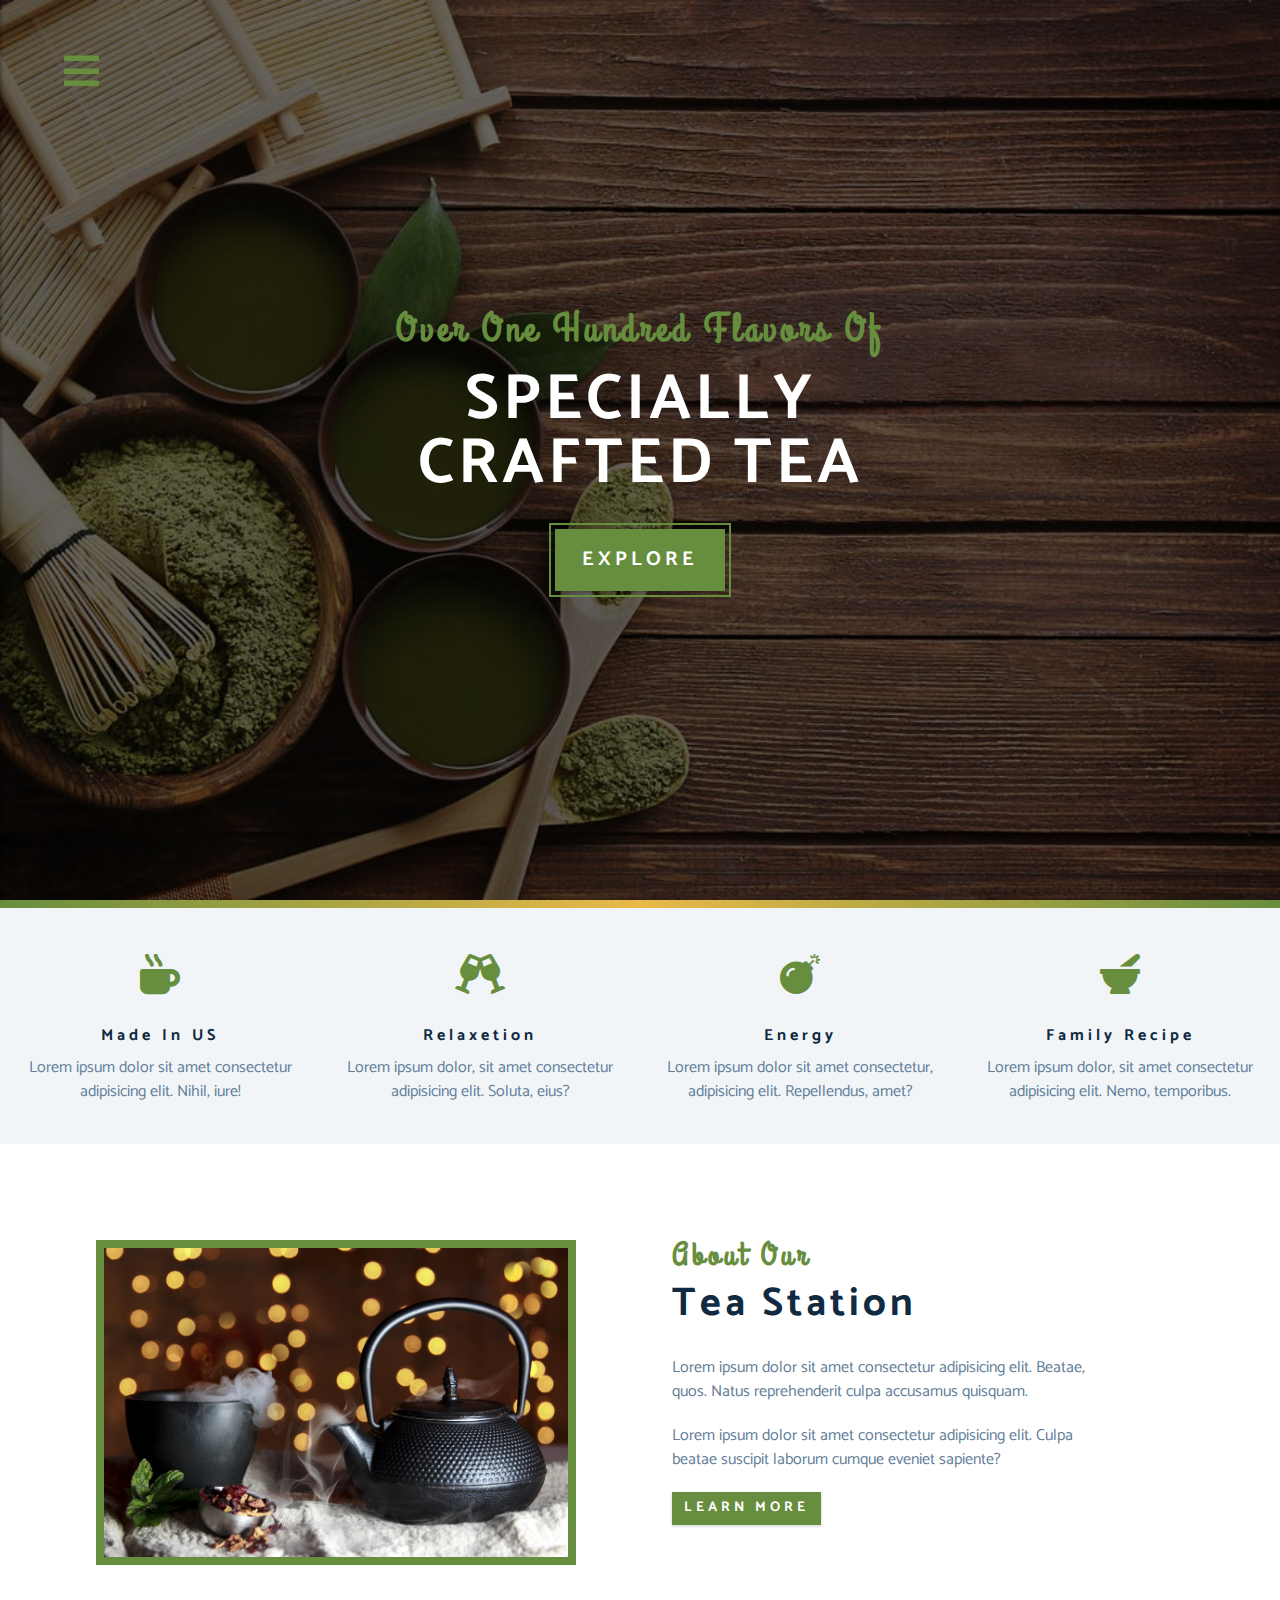
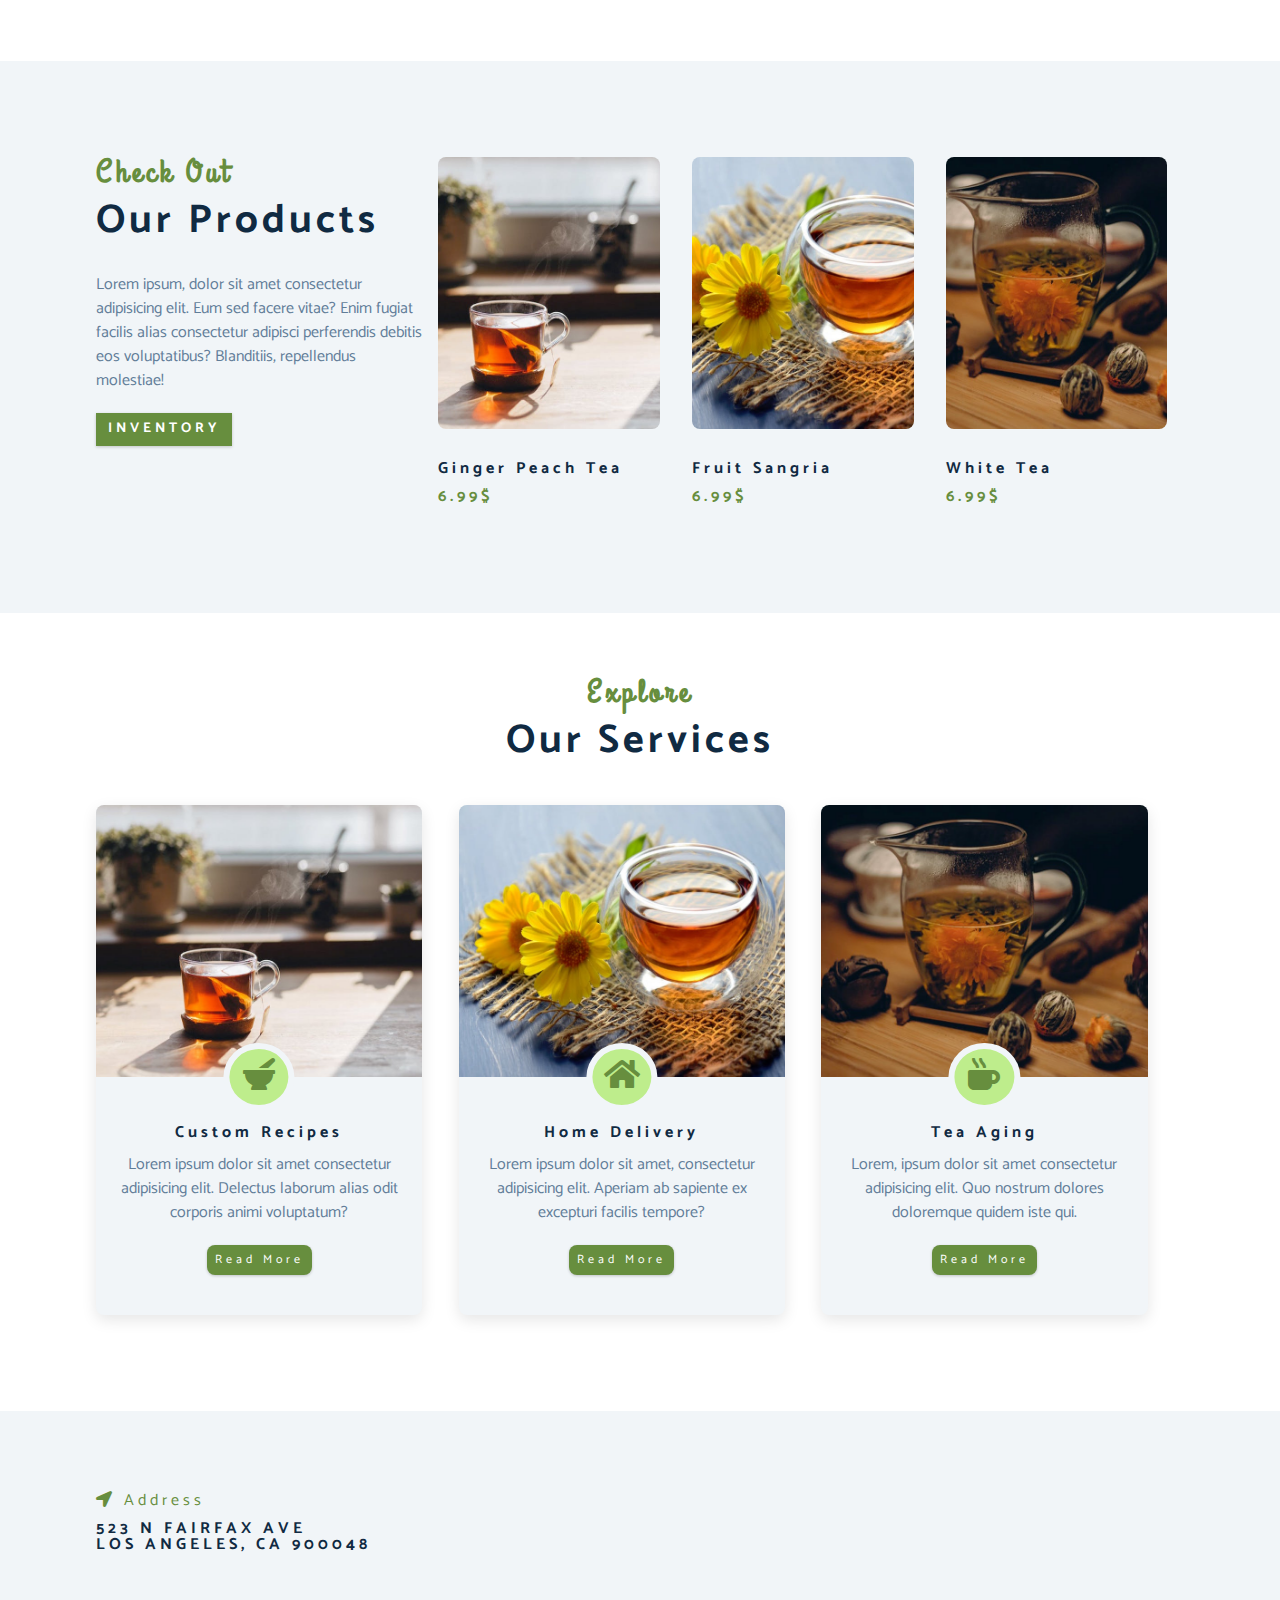
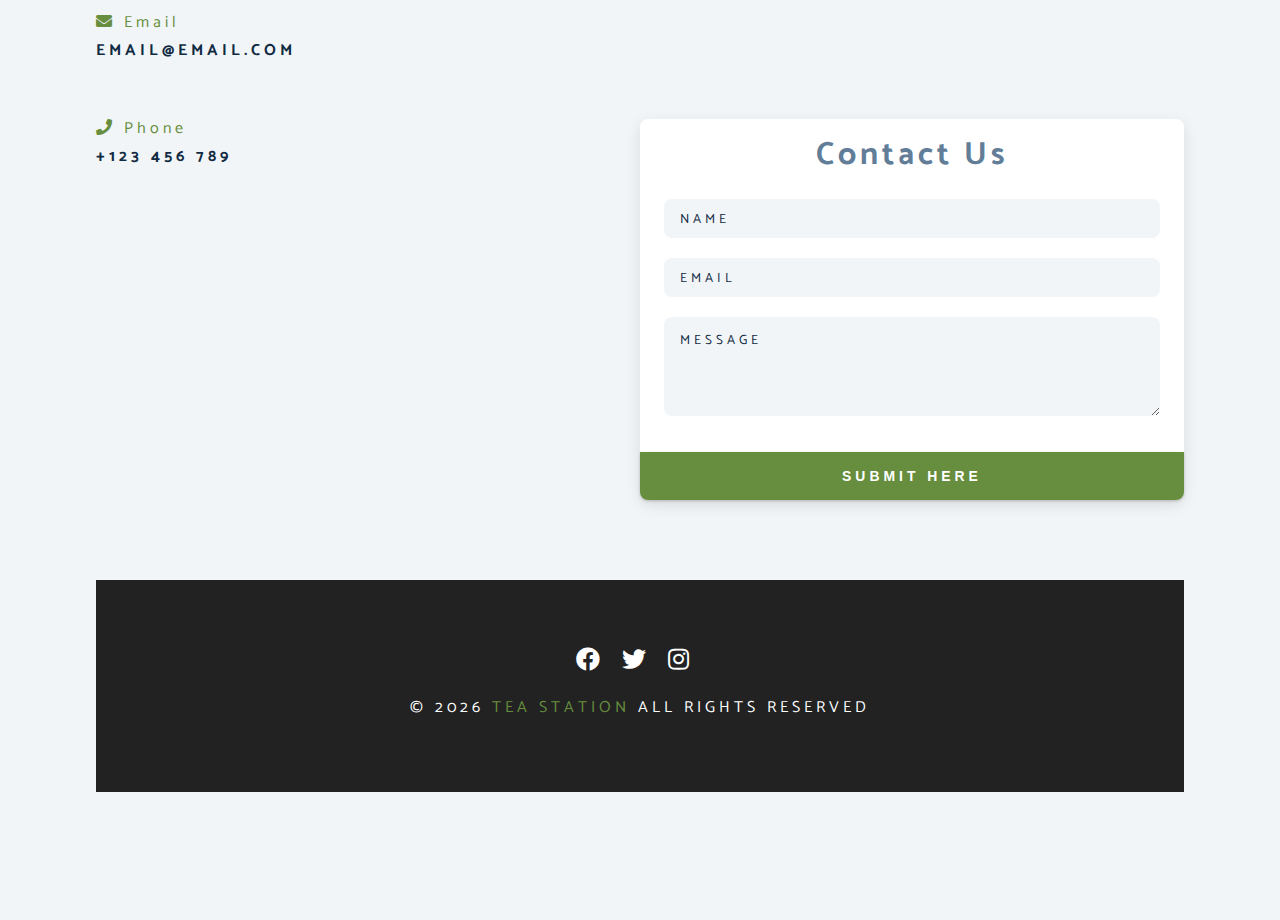
<file: index.html>
<!DOCTYPE html>
<html lang="en">
  <head>
    <meta charset="UTF-8" />
    <meta name="viewport" content="width=device-width, initial-scale=1.0" />
    <meta http-equiv="X-UA-Compatible" content="ie=edge" />
    <title>Tea Station || Home</title>
    <!-- font-awesome -->
    <link
      rel="stylesheet"
      href="./fontawesome-free-5.12.1-web/css/all.min.css"
    />
    <!-- custom css -->
    <link rel="stylesheet" href="./css/styles.css" />
  </head>
  <body>
    <!-- navbar -->
    <!-- nav button -->
    <span class="nav-btn" id="nav-btn">
      <i class="fa fa-bars"></i>
    </span>
    <nav class="navbar" id="navbar">
      <div class="navbar-header">
        <span class="nav-close" id="nav-close">
          <i class="fas fa-times"></i>
        </span>
      </div>
      <ul class="nav-items">
        <li><a href="index.html" class="nav-link">home</a></li>
        <li><a href="skills.html" class="nav-link">skills</a></li>
        <li><a href="about.html" class="nav-link">About Us</a></li>
        <li><a href="products.html" class="nav-link">products</a></li>
      </ul>
    </nav>
    <!-- header -->
    <header class="header">
      <div class="banner">
        <h2>Over One Hundred Flavors of</h2>
        <h1>
          specially <br />
          crafted tea
        </h1>
        <a href="skills.html" class="btn banner-btn"> explore </a>
      </div>
    </header>
    <!-- end of header -->
    <div class="content-divider"></div>
    <!-- skills section -->

    <section class="skills clearfix">
      <!-- single skill -->
      <article class="skill">
        <span class="skill-icon">
          <i class="fas fa-mug-hot"></i>
        </span>
        <h4 class="skill-title">made in US</h4>
        <p class="skill-text">
          Lorem ipsum dolor sit amet consectetur adipisicing elit. Nihil, iure!
        </p>
      </article>
      <!-- end of single skill -->
      <!-- single skill -->
      <article class="skill">
        <span class="skill-icon">
          <i class="fas fa-glass-cheers"></i>
        </span>
        <h4 class="skill-title">relaxetion</h4>
        <p class="skill-text">
          Lorem ipsum dolor, sit amet consectetur adipisicing elit. Soluta,
          eius?
        </p>
      </article>
      <!-- end of single skill -->
      <!-- single skill -->
      <article class="skill">
        <span class="skill-icon">
          <i class="fas fa-bomb"></i>
        </span>
        <h4 class="skill-title">energy</h4>
        <p class="skill-text">
          Lorem ipsum dolor sit amet consectetur, adipisicing elit. Repellendus,
          amet?
        </p>
      </article>
      <!-- end of single skill -->
      <!-- single skill -->
      <article class="skill">
        <span class="skill-icon">
          <i class="fas fa-mortar-pestle"></i>
        </span>
        <h4 class="skill-title">family recipe</h4>
        <p class="skill-text">
          Lorem ipsum dolor, sit amet consectetur adipisicing elit. Nemo,
          temporibus.
        </p>
      </article>
      <!-- end of single skill -->
    </section>
    <!-- end of skills section -->
    <!-- ABOUT US -->
    <section>
      <div class="section-center clearfix">
        <!-- about-img -->
        <article class="about-img">
          <div class="about-picture-container">
            <img
              src="./images/about-bcg.jpeg"
              alt="tea kettle"
              class="about-picture"
            />
          </div>
        </article>
        <!-- about-info -->
        <article class="about-info">
          <!-- section-title -->
          <div class="section-title">
            <h3>about our</h3>
            <h2>tea station</h2>
          </div>
          <!-- end of section-title -->
          <p class="about-text">
            Lorem ipsum dolor sit amet consectetur adipisicing elit. Beatae,
            quos. Natus reprehenderit culpa accusamus quisquam.
          </p>
          <p class="about-text">
            Lorem ipsum dolor sit amet consectetur adipisicing elit. Culpa
            beatae suscipit laborum cumque eveniet sapiente?
          </p>
          <a href="about.html" class="btn">learn more</a>
        </article>
      </div>
    </section>
    <!-- END OF ABOUT US -->
    <!-- products -->
    <section class="products">
      <div class="section-center clearfix">
        <!-- products info -->
        <article class="products-info">
          <!-- section-title -->
          <div class="section-title">
            <h3>check out</h3>
            <h2>our products</h2>
          </div>
          <!-- end of section-title -->
          <p class="product-text">
            Lorem ipsum, dolor sit amet consectetur adipisicing elit. Eum sed
            facere vitae? Enim fugiat facilis alias consectetur adipisci
            perferendis debitis eos voluptatibus? Blanditiis, repellendus
            molestiae!
          </p>
          <a href="products.html" class="btn">inventory</a>
        </article>
        <!-- product-inventory -->
        <article class="products-inventory clearfix">
          <!-- single product -->
          <div class="product">
            <img
              src="./images/product-1.jpeg"
              alt="single product"
              class="product-img"
            />
            <h4 class="product-title">ginger peach tea</h4>
            <h4 class="product-price">6.99$</h4>
          </div>
          <!-- end of single product -->
          <!-- single product -->
          <div class="product">
            <img
              src="./images/product-2.jpeg"
              alt="single product"
              class="product-img"
            />
            <h4 class="product-title">fruit sangria</h4>
            <h4 class="product-price">6.99$</h4>
          </div>
          <!-- end of single product -->
          <!-- single product -->
          <div class="product">
            <img
              src="./images/product-3.jpeg"
              alt="single product"
              class="product-img"
            />
            <h4 class="product-title">white tea</h4>
            <h4 class="product-price">6.99$</h4>
          </div>
          <!-- end of single product -->
        </article>
      </div>
    </section>
    <!-- end of products -->
    <!-- services -->
    <section class="services">
      <!-- section-title -->
      <div class="section-title services-title">
        <h3>explore</h3>
        <h2>our services</h2>
      </div>
      <!-- end of section-title -->
      <div class="section-center clearfix">
        <!-- single card -->
        <article class="services-card">
          <!-- img container -->
          <div class="service-image-container">
            <!-- img -->
            <img
              src="./images/product-1.jpeg"
              class="service-img"
              alt="single service"
            />
            <!-- service icon -->
            <span class="service-icon">
              <i class="fas fa-mortar-pestle fa-fw"></i>
            </span>
          </div>
          <!-- service info -->
          <div class="service-info">
            <h4>custom recipes</h4>
            <p>
              Lorem ipsum dolor sit amet consectetur adipisicing elit. Delectus
              laborum alias odit corporis animi voluptatum?
            </p>
            <a href="products.html" class="btn service-btn">read more</a>
          </div>
        </article>
        <!-- end of single card -->
        <!-- single card -->
        <article class="services-card">
          <!-- img container -->
          <div class="service-image-container">
            <!-- img -->
            <img
              src="./images/product-2.jpeg"
              class="service-img"
              alt="single service"
            />
            <!-- service icon -->
            <span class="service-icon">
              <i class="fas fa-home fa-fw"></i>
            </span>
          </div>
          <!-- service info -->
          <div class="service-info">
            <h4>home delivery</h4>
            <p>
              Lorem ipsum dolor sit amet, consectetur adipisicing elit. Aperiam
              ab sapiente ex excepturi facilis tempore?
            </p>
            <a href="products.html" class="btn service-btn">read more</a>
          </div>
        </article>
        <!-- end of single card -->
        <!-- single card -->
        <article class="services-card">
          <!-- img container -->
          <div class="service-image-container">
            <!-- img -->
            <img
              src="./images/product-3.jpeg"
              class="service-img"
              alt="single service"
            />
            <!-- service icon -->
            <span class="service-icon">
              <i class="fas fa-mug-hot fa-fw"></i>
            </span>
          </div>
          <!-- service info -->
          <div class="service-info">
            <h4>tea aging</h4>
            <p>
              Lorem, ipsum dolor sit amet consectetur adipisicing elit. Quo
              nostrum dolores doloremque quidem iste qui.
            </p>
            <a href="products.html" class="btn service-btn">read more</a>
          </div>
        </article>
        <!-- end of single card -->
      </div>
    </section>
    <!-- end of services -->
    
    <section class="contact">
      <div class="section-center clearfix">
        <!-- contact-info -->
        <article class="contact-info">
          <!-- contact item -->
          <div class="contact-item">
            <h4 class="contact-title">
            <span class="contact-icon">
              <i class="fas fa-location-arrow"></i>
            </span>
            address
          </h4>
          <h4 class="contact-text">
            523 N Fairfax Ave <br>
            Los Angeles, CA 900048
          </h4>
          </div>
        </article>
        <!-- end of contact-form -->
    <!-- contact form -->
    <section class="contact">
      <div class="section-center clearfix">
        <!-- contact-info -->
        <article class="contact-info">
          <!-- contact item -->
          <div class="contact-item">
            <h4 class="contact-title">
            <span class="contact-icon">
              <i class="fas fa-envelope"></i>
            </span>
            Email
          </h4>
          <h4 class="contact-text">
            email@email.com
          </h4>
          </div>
        </article>
        <!-- end of contact-form -->
    <!-- contact form -->
    <section class="contact">
      <div class="section-center clearfix">
        <!-- contact-info -->
        <article class="contact-info">
          <!-- contact item -->
          <div class="contact-item">
            <h4 class="contact-title">
            <span class="contact-icon">
              <i class="fas fa-phone"></i>
            </span>
            phone
          </h4>
          <h4 class="contact-text">
            +123 456 789
          </h4>
          </div>
        </article>
        <!--contact-form -->
        <article class="contact-form">
          <h3>Contact us</h3>
          <form action="https://formspree.io/f/xoqgpowe"
              method="POST">
            <div class="form-group">
              <!-- inputs -->
              <input type="text" placeholder="name" class="form-control" name="name">
              <input type="email" placeholder="email" class="form-control" name="email">
              <textarea name="message" placeholder="message" class="form-control" rows="5"></textarea>
            </div>
            <!-- BUTTON -->
            <button type="submit" class="submit-btn btn">submit here</button>
          </form>
        </article>
      </div>
    </section>
    <!-- end of contact form -->
    <!-- footer -->
    <footer class="footer">
      <div class="section-center">
        <div class="social-icons">
        <!-- social icons -->
          <a href="#" class="social-icon">
          <i class="fab fa-facebook"></i>
          </a>
      <!-- end of social icon -->
        <!-- social icons -->
          <a href="#" class="social-icon">
          <i class="fab fa-twitter"></i>
          </a>
      <!-- end of social icon -->
        <!-- social icons -->
          <a href="#" class="social-icon">
          <i class="fab fa-instagram"></i>
          </a>
      <!-- end of social icon -->
      </div>
      <h4 class="footer-text">
        &copy; <span id="date"> 2024</span>
        <span class="company">Tea Station</span>
        all rights reserved
      </h4> 
    </footer>
    <script src="app.js"></script>
  </body>
</html>
</file>
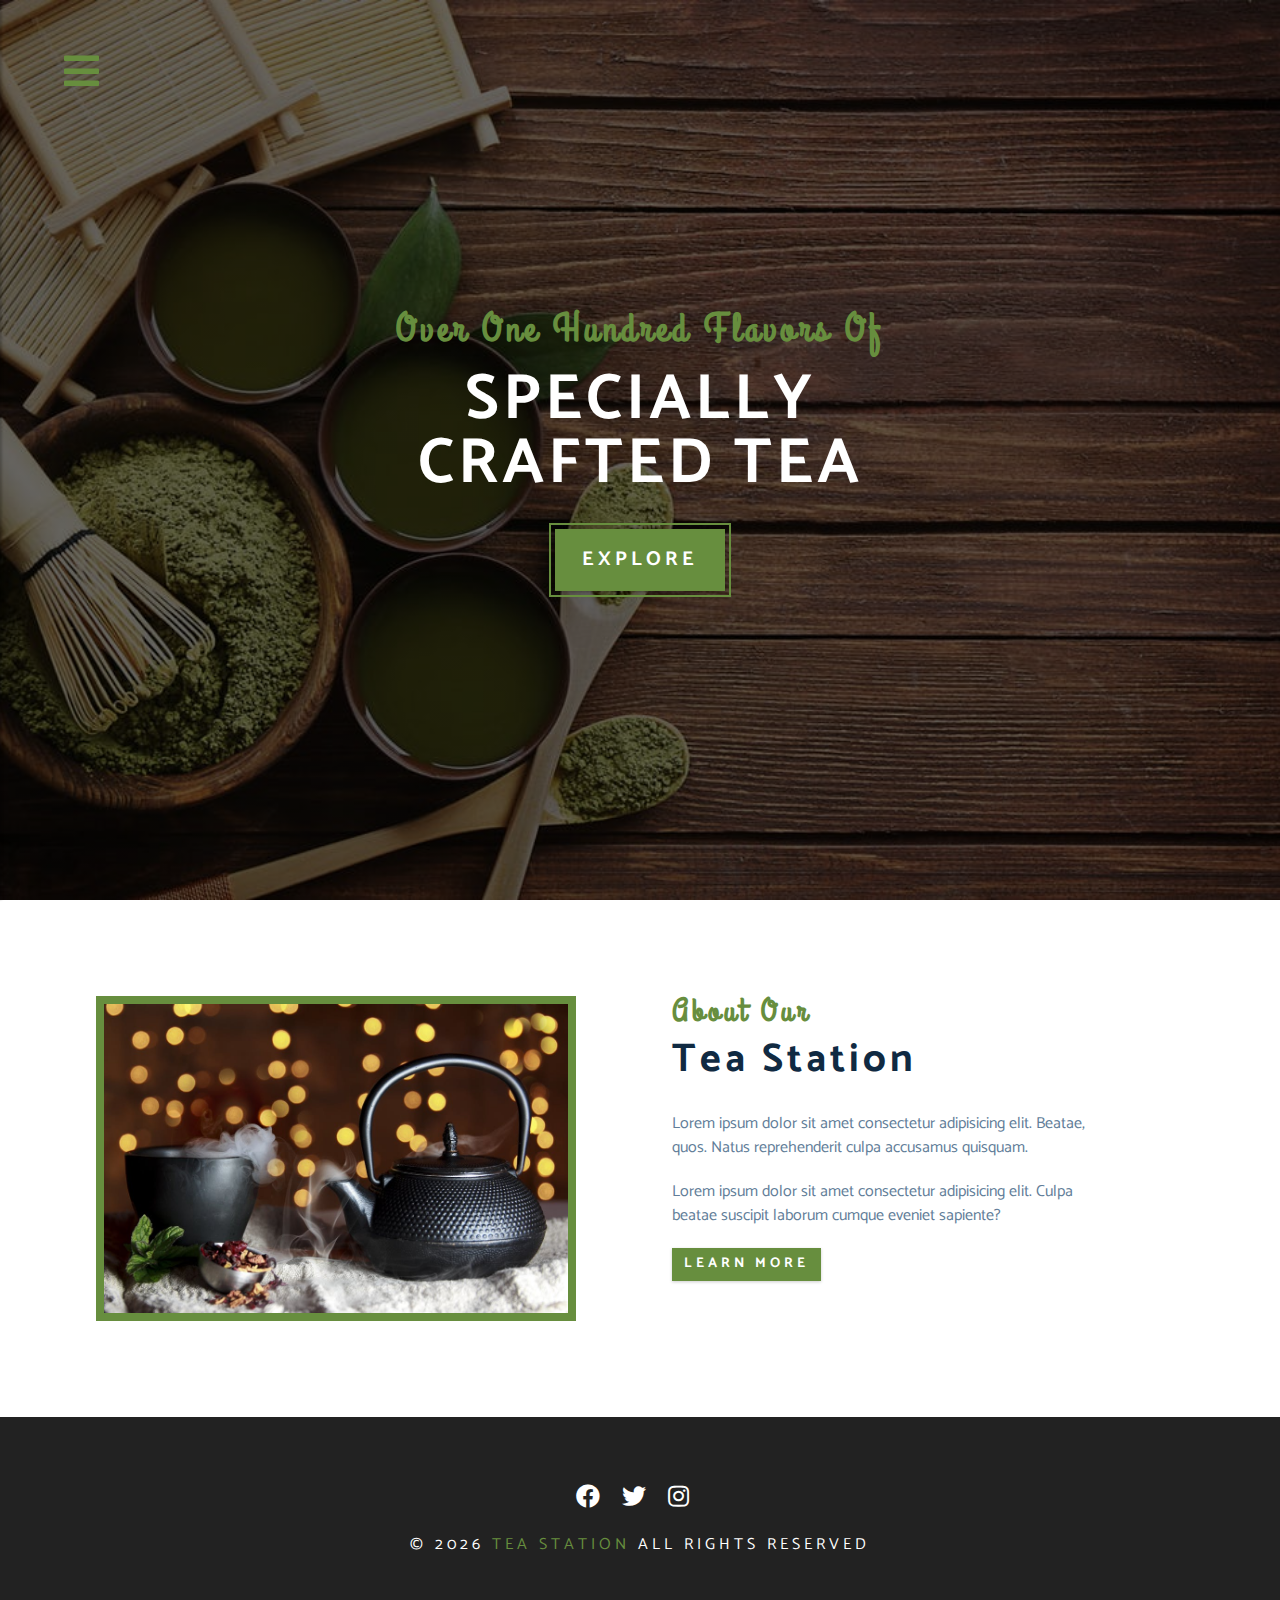
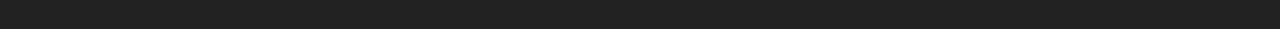
<file: about.html>
<!DOCTYPE html>
<html lang="en">
  <head>
    <meta charset="UTF-8" />
    <meta name="viewport" content="width=device-width, initial-scale=1.0" />
    <meta http-equiv="X-UA-Compatible" content="ie=edge" />
    <title>Tea Station || About Us</title>
    <!-- font-awesome -->
    <link
      rel="stylesheet"
      href="./fontawesome-free-5.12.1-web/css/all.min.css"
    />
    <!-- custom css -->
    <link rel="stylesheet" href="./css/styles.css" />
  </head>
  <body>
    <!-- navbar -->
    <!-- nav button -->
    <span class="nav-btn" id="nav-btn">
      <i class="fa fa-bars"></i>
    </span>
    <nav class="navbar" id="navbar">
      <div class="navbar-header">
        <span class="nav-close" id="nav-close">
          <i class="fas fa-times"></i>
        </span>
      </div>
      <ul class="nav-items">
        <li><a href="index.html" class="nav-link">home</a></li>
        <li><a href="skills.html" class="nav-link">skills</a></li>
        <li><a href="about.html" class="nav-link">About Us</a></li>
        <li><a href="products.html" class="nav-link">products</a></li>
      </ul>
    </nav>
    <!-- header -->
    <header class="header">
      <div class="banner">
        <h2>Over One Hundred Flavors of</h2>
        <h1>
          specially <br />
          crafted tea
        </h1>
        <a href="skills.html" class="btn banner-btn"> explore </a>
      </div>
    </header>
    <!-- end of header -->
  </body>
  <!-- ABOUT US -->
    <section>
      <div class="section-center clearfix">
        <!-- about-img -->
        <article class="about-img">
          <div class="about-picture-container">
            <img
              src="./images/about-bcg.jpeg"
              alt="tea kettle"
              class="about-picture"
            />
          </div>
        </article>
        <!-- about-info -->
        <article class="about-info">
          <!-- section-title -->
          <div class="section-title">
            <h3>about our</h3>
            <h2>tea station</h2>
          </div>
          <!-- end of section-title -->
          <p class="about-text">
            Lorem ipsum dolor sit amet consectetur adipisicing elit. Beatae,
            quos. Natus reprehenderit culpa accusamus quisquam.
          </p>
          <p class="about-text">
            Lorem ipsum dolor sit amet consectetur adipisicing elit. Culpa
            beatae suscipit laborum cumque eveniet sapiente?
          </p>
          <a href="about.html" class="btn">learn more</a>
        </article>
      </div>
    </section>
    <!-- END OF ABOUT US -->
<!-- footer -->
    <footer class="footer">
      <div class="section-center">
        <div class="social-icons">
        <!-- social icons -->
          <a href="#" class="social-icon">
          <i class="fab fa-facebook"></i>
          </a>
      <!-- end of social icon -->
        <!-- social icons -->
          <a href="#" class="social-icon">
          <i class="fab fa-twitter"></i>
          </a>
      <!-- end of social icon -->
        <!-- social icons -->
          <a href="#" class="social-icon">
          <i class="fab fa-instagram"></i>
          </a>
      <!-- end of social icon -->
      </div>
      <h4 class="footer-text">
        &copy; <span id="date"> 2024</span>
        <span class="company">Tea Station</span>
        all rights reserved
      </h4> 
    </footer>
    <script src="app.js"></script>
  </body>
</html>
</file>
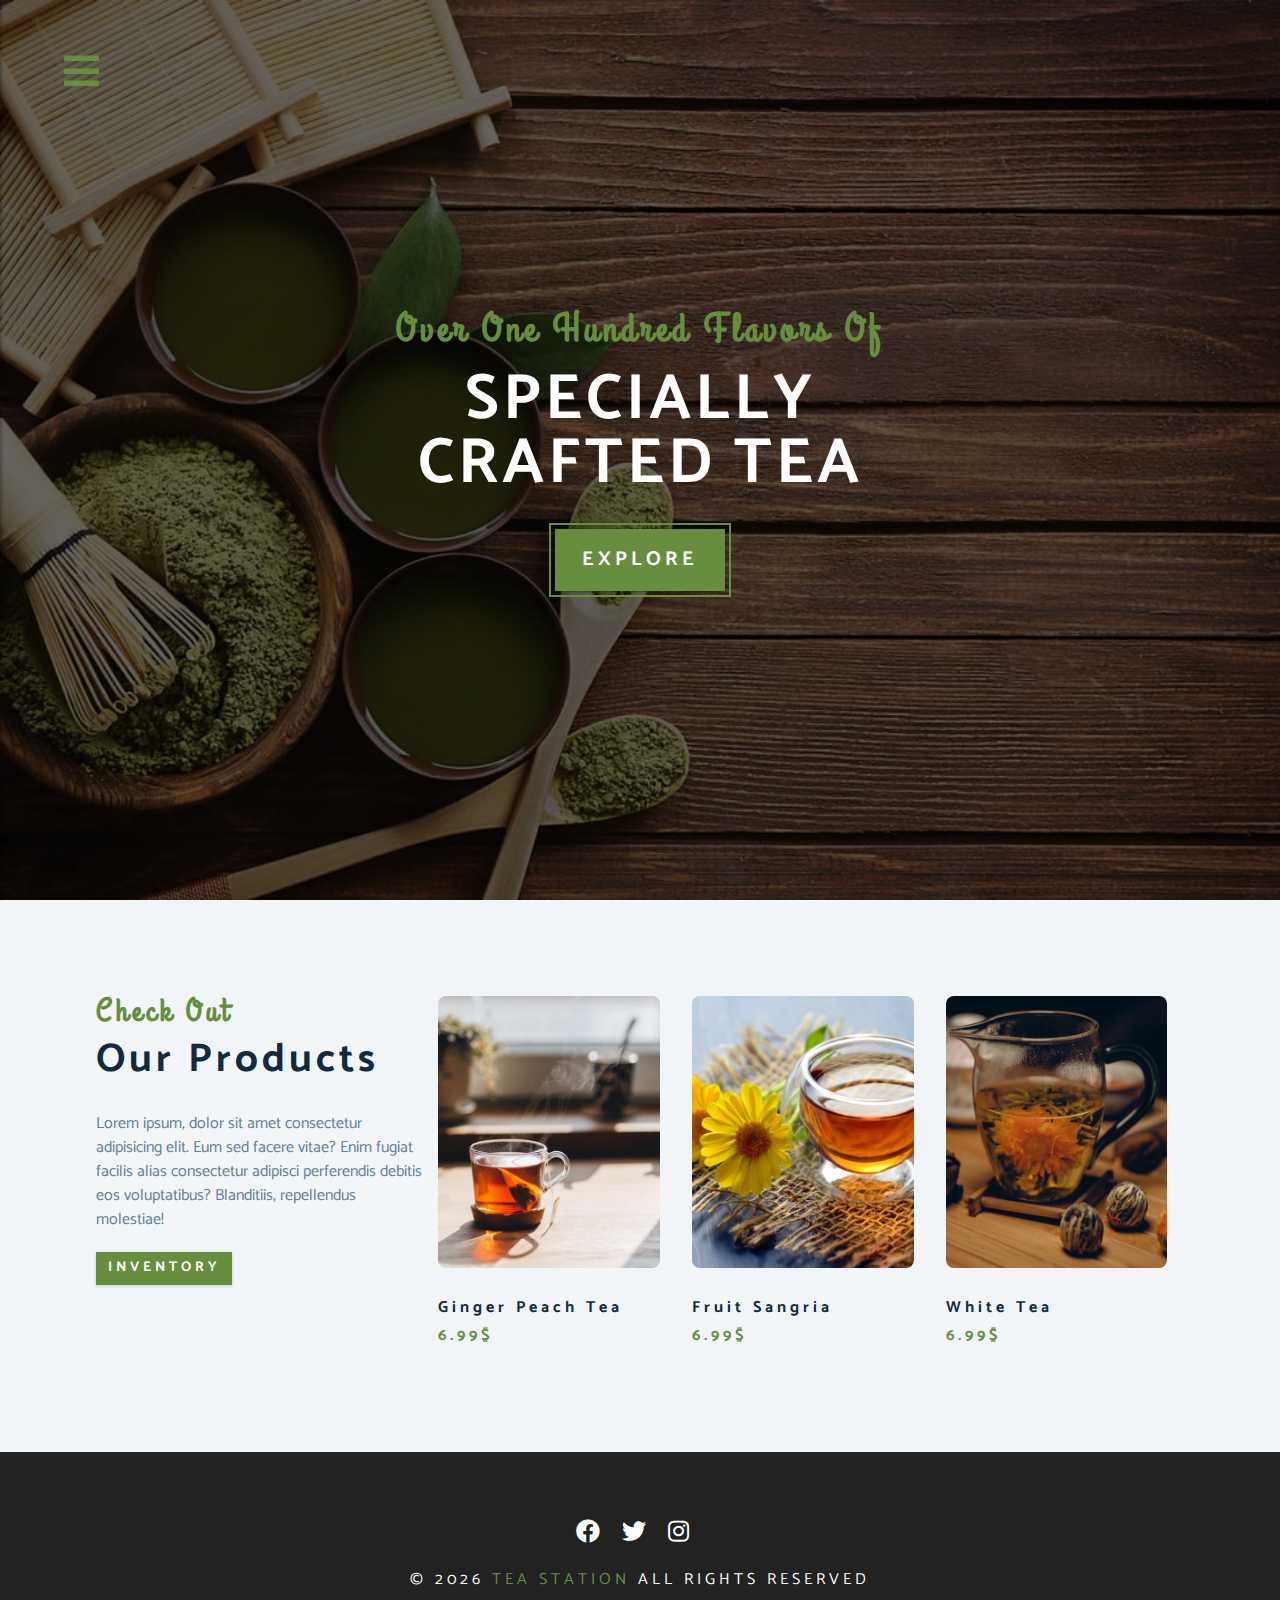
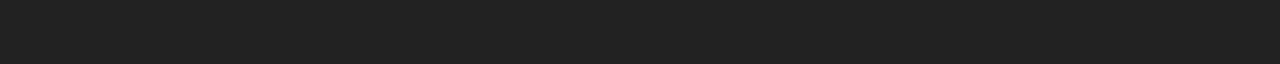
<file: products.html>
<!DOCTYPE html>
<html lang="en">
  <head>
    <meta charset="UTF-8" />
    <meta name="viewport" content="width=device-width, initial-scale=1.0" />
    <meta http-equiv="X-UA-Compatible" content="ie=edge" />
    <title>Tea Station || Products</title>
    <!-- font-awesome -->
    <link
      rel="stylesheet"
      href="./fontawesome-free-5.12.1-web/css/all.min.css"
    />
    <!-- custom css -->
    <link rel="stylesheet" href="./css/styles.css" />
  </head>
  <body>
    <!-- navbar -->
    <!-- nav button -->
    <span class="nav-btn" id="nav-btn">
      <i class="fa fa-bars"></i>
    </span>
    <nav class="navbar" id="navbar">
      <div class="navbar-header">
        <span class="nav-close" id="nav-close">
          <i class="fas fa-times"></i>
        </span>
      </div>
      <ul class="nav-items">
        <li><a href="index.html" class="nav-link">home</a></li>
        <li><a href="skills.html" class="nav-link">skills</a></li>
        <li><a href="about.html" class="nav-link">About Us</a></li>
        <li><a href="products.html" class="nav-link">products</a></li>
      </ul>
    </nav>
    <!-- header -->
    <header class="header">
      <div class="banner">
        <h2>Over One Hundred Flavors of</h2>
        <h1>
          specially <br />
          crafted tea
        </h1>
        <a href="skills.html" class="btn banner-btn"> explore </a>
      </div>
    </header>
    <!-- end of header -->
  </body>
  <!-- products -->
    <section class="products">
      <div class="section-center clearfix">
        <!-- products info -->
        <article class="products-info">
          <!-- section-title -->
          <div class="section-title">
            <h3>check out</h3>
            <h2>our products</h2>
          </div>
          <!-- end of section-title -->
          <p class="product-text">
            Lorem ipsum, dolor sit amet consectetur adipisicing elit. Eum sed
            facere vitae? Enim fugiat facilis alias consectetur adipisci
            perferendis debitis eos voluptatibus? Blanditiis, repellendus
            molestiae!
          </p>
          <a href="products.html" class="btn">inventory</a>
        </article>
        <!-- product-inventory -->
        <article class="products-inventory clearfix">
          <!-- single product -->
          <div class="product">
            <img
              src="./images/product-1.jpeg"
              alt="single product"
              class="product-img"
            />
            <h4 class="product-title">ginger peach tea</h4>
            <h4 class="product-price">6.99$</h4>
          </div>
          <!-- end of single product -->
          <!-- single product -->
          <div class="product">
            <img
              src="./images/product-2.jpeg"
              alt="single product"
              class="product-img"
            />
            <h4 class="product-title">fruit sangria</h4>
            <h4 class="product-price">6.99$</h4>
          </div>
          <!-- end of single product -->
          <!-- single product -->
          <div class="product">
            <img
              src="./images/product-3.jpeg"
              alt="single product"
              class="product-img"
            />
            <h4 class="product-title">white tea</h4>
            <h4 class="product-price">6.99$</h4>
          </div>
          <!-- end of single product -->
        </article>
      </div>
    </section>
    <!-- end of products -->
<!-- footer -->
    <footer class="footer">
      <div class="section-center">
        <div class="social-icons">
        <!-- social icons -->
          <a href="#" class="social-icon">
          <i class="fab fa-facebook"></i>
          </a>
      <!-- end of social icon -->
        <!-- social icons -->
          <a href="#" class="social-icon">
          <i class="fab fa-twitter"></i>
          </a>
      <!-- end of social icon -->
        <!-- social icons -->
          <a href="#" class="social-icon">
          <i class="fab fa-instagram"></i>
          </a>
      <!-- end of social icon -->
      </div>
      <h4 class="footer-text">
        &copy; <span id="date"> 2024</span>
        <span class="company">Tea Station</span>
        all rights reserved
      </h4> 
    </footer>
    <script src="app.js"></script>
  </body>
</html>
</file>
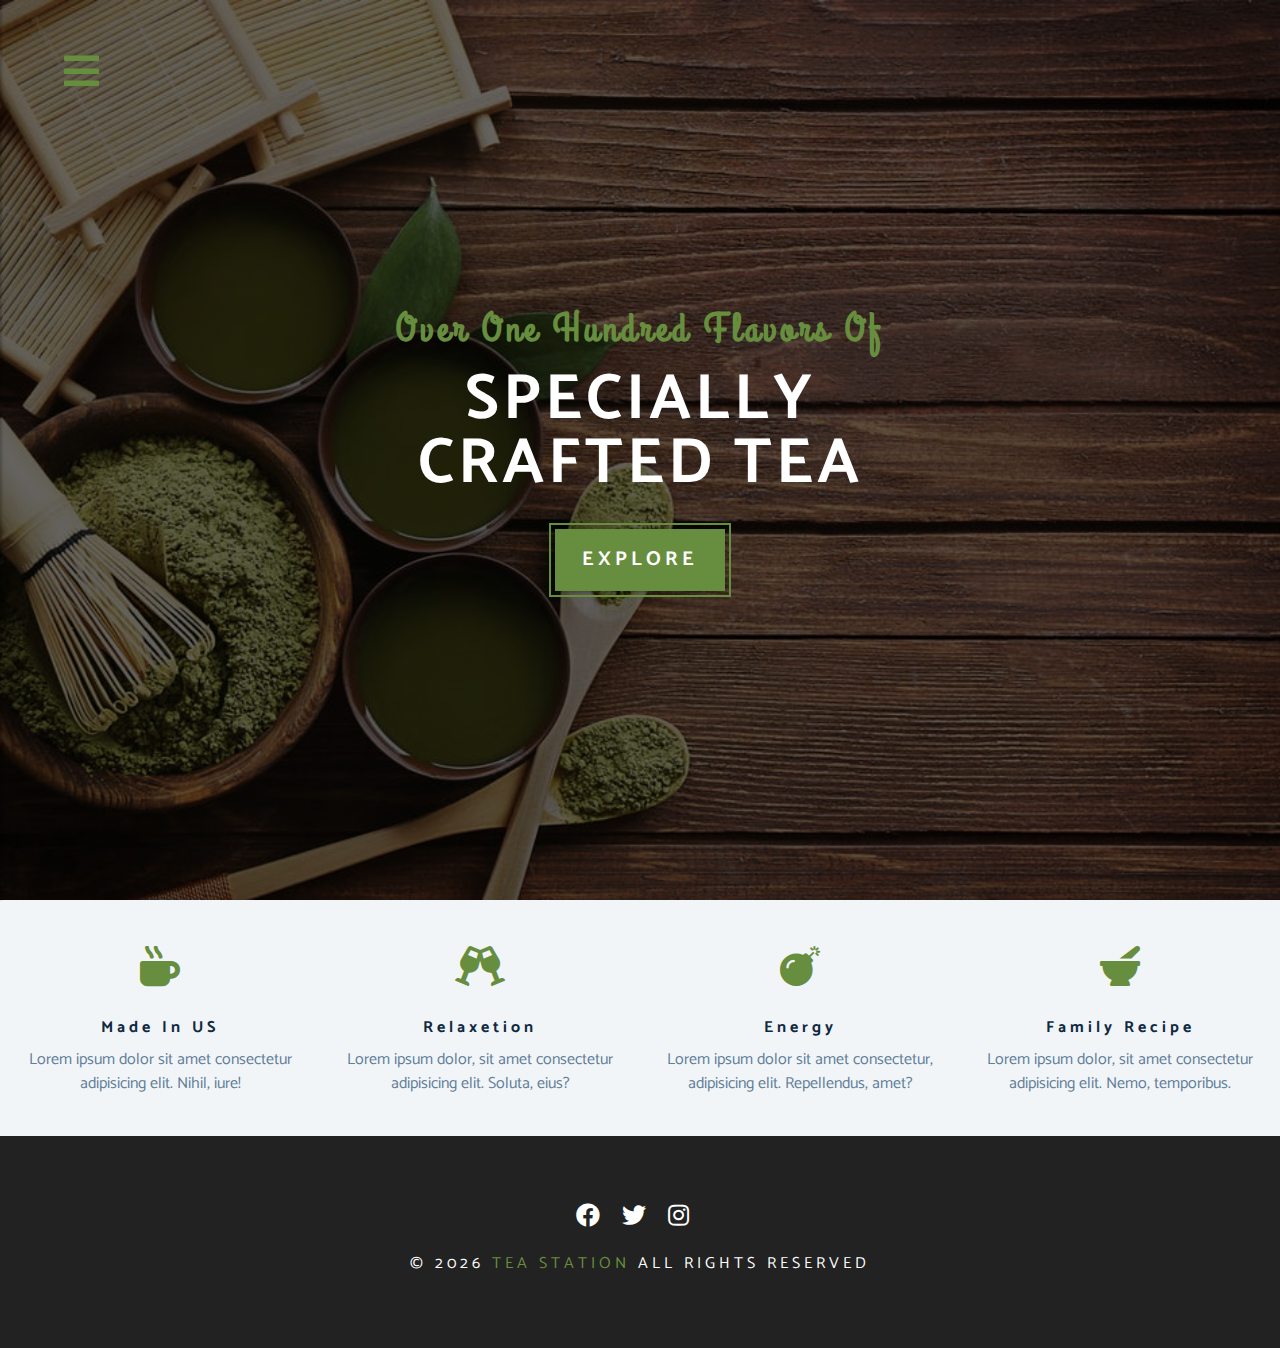
<file: skills.html>
<!DOCTYPE html>
<html lang="en">
  <head>
    <meta charset="UTF-8" />
    <meta name="viewport" content="width=device-width, initial-scale=1.0" />
    <meta http-equiv="X-UA-Compatible" content="ie=edge" />
    <title>Tea Station || Skills</title>
    <!-- font-awesome -->
    <link
      rel="stylesheet"
      href="./fontawesome-free-5.12.1-web/css/all.min.css"
    />
    <!-- custom css -->
    <link rel="stylesheet" href="./css/styles.css" />
  </head>
  <body>
    <!-- navbar -->
    <!-- nav button -->
    <span class="nav-btn" id="nav-btn">
      <i class="fa fa-bars"></i>
    </span>
    <nav class="navbar" id="navbar">
      <div class="navbar-header">
        <span class="nav-close" id="nav-close">
          <i class="fas fa-times"></i>
        </span>
      </div>
      <ul class="nav-items">
        <li><a href="index.html" class="nav-link">home</a></li>
        <li><a href="skills.html" class="nav-link">skills</a></li>
        <li><a href="about.html" class="nav-link">About Us</a></li>
        <li><a href="products.html" class="nav-link">products</a></li>
      </ul>
    </nav>
    <!-- header -->
    <header class="header">
      <div class="banner">
        <h2>Over One Hundred Flavors of</h2>
        <h1>
          specially <br />
          crafted tea
        </h1>
        <a href="skills.html" class="btn banner-btn"> explore </a>
      </div>
    </header>
    <!-- end of header -->
  </body>
  <!-- skills section -->
    <section class="skills clearfix">
      <!-- single skill -->
      <article class="skill">
        <span class="skill-icon">
          <i class="fas fa-mug-hot"></i>
        </span>
        <h4 class="skill-title">made in US</h4>
        <p class="skill-text">
          Lorem ipsum dolor sit amet consectetur adipisicing elit. Nihil, iure!
        </p>
      </article>
      <!-- end of single skill -->
      <!-- single skill -->
      <article class="skill">
        <span class="skill-icon">
          <i class="fas fa-glass-cheers"></i>
        </span>
        <h4 class="skill-title">relaxetion</h4>
        <p class="skill-text">
          Lorem ipsum dolor, sit amet consectetur adipisicing elit. Soluta,
          eius?
        </p>
      </article>
      <!-- end of single skill -->
      <!-- single skill -->
      <article class="skill">
        <span class="skill-icon">
          <i class="fas fa-bomb"></i>
        </span>
        <h4 class="skill-title">energy</h4>
        <p class="skill-text">
          Lorem ipsum dolor sit amet consectetur, adipisicing elit. Repellendus,
          amet?
        </p>
      </article>
      <!-- end of single skill -->
      <!-- single skill -->
      <article class="skill">
        <span class="skill-icon">
          <i class="fas fa-mortar-pestle"></i>
        </span>
        <h4 class="skill-title">family recipe</h4>
        <p class="skill-text">
          Lorem ipsum dolor, sit amet consectetur adipisicing elit. Nemo,
          temporibus.
        </p>
      </article>
      <!-- end of single skill -->
    </section>
    <!-- end of skills section -->
<!-- footer -->
    <footer class="footer">
      <div class="section-center">
        <div class="social-icons">
        <!-- social icons -->
          <a href="#" class="social-icon">
          <i class="fab fa-facebook"></i>
          </a>
      <!-- end of social icon -->
        <!-- social icons -->
          <a href="#" class="social-icon">
          <i class="fab fa-twitter"></i>
          </a>
      <!-- end of social icon -->
        <!-- social icons -->
          <a href="#" class="social-icon">
          <i class="fab fa-instagram"></i>
          </a>
      <!-- end of social icon -->
      </div>
      <h4 class="footer-text">
        &copy; <span id="date"> 2024</span>
        <span class="company">Tea Station</span>
        all rights reserved
      </h4> 
    </footer>
    <script src="app.js"></script>
  </body>
</html>
</file>
<file: css/styles.css>
/* 
=========
fonts
=========
*/

@import url("https://fonts.googleapis.com/css?family=Catamaran:400,700|Grand+Hotel");

/* 
=========
variables
=========
*/

:root {
  --clr-primary: #678e3e;
  --clr-primary-light: #beed8c;
  --clr-grey-1: #102a42;
  --clr-grey-5: #617d98;
  --clr-grey-10: #f1f5f8;
  --clr-white: #fff;
  --ff-primary: "Catamaran", sans-serif;
  --ff-secondary: "Grand Hotel", cursive;
  --transition: all 0.3s linear;
  --spacing: 0.25rem;
  --radius: 0.5rem;
}

* {
  margin: 0;
  padding: 0;
  box-sizing: border-box;
}

body {
  font-family: var(--ff-primary);
  background: var(--clr-white);
  color: var(--clr-grey-1);
  line-height: 1.5;
  font-size: 0.875rem;
}

a {
  text-decoration: none;
}

img {
  width: 100%;
  display: block;
}

h1,
h2,
h3,
h4 {
  letter-spacing: var(--spacing);
  text-transform: capitalize;
  line-height: 1.25;
  margin-bottom: 0.75rem;
}

h1 {
  font-size: 3rem;
}
h2 {
  font-size: 2rem;
}
h3 {
  font-size: 1.5rem;
}
h4 {
  font-size: 0.875rem;
}
p {
  margin-bottom: 1.25rem;
}

@media screen and (min-width: 800px) {
  h1 {
    font-size: 4rem;
  }

  h2 {
    font-size: 2.5rem;
  }

  h3 {
    font-size: 2rem;
  }

  h4 {
    font-size: 1rem;
  }
  body {
    font-size: 1rem;
  }
  h1,
  h2,
  h3,
  h4 {
    line-height: 1;
  }
}

/* more global css */

.btn {
  text-transform: uppercase;
  background: var(--clr-primary);
  color: var(--clr-white);
  padding: 0.375rem 0.75rem;
  letter-spacing: var(--spacing);
  display: inline-block;
  font-weight: 700;
  transition: var(--transition);
  font-size: 0.87rem;
  border: none;
  cursor: pointer;
  box-shadow: 0 1px 3px rgba(0, 0, 0, 0.2);
}
.btn:hover {
  color: var(--ff-primary);
  background: var(--clr-primary-light);
}
.clearfix::after,
.clearfix::before {
  content: "";
  clear: both;
  display: table;
}
.section-title h3 {
  font-family: var(--ff-secondary);
  color: var(--clr-primary);
}
.section-title {
  margin-bottom: 2rem;
}
.section-center {
  padding: 4rem 0;
  width: 85vw;
  margin: 0 auto;
  max-width: 1170px;
}
@media screen and (min_width: 992px) {
  .section-center {
    width: 95vw;
    padding: 4rem 1rem;
  }
}

/* 
=========
ANIMATIONS
=========
*/

@keyframes bounce {
  0% {
    transform: scale(1);
  }
  50% {
    transform: scale(1.5);
  }
  100% {
    transform: scale(1);
  }
}

@keyframes SlideFromRight {
  0% {
    transform: translateX(1000px);
    opacity: 0;
  }
  50% {
    transform: translateX(-200px);
    opacity: 0.5;
  }
  75% {
    transform: translateX(50px);
    opacity: 0.75;
  }
  100% {
    transform: translateX(0px);
    opacity: 1;
  }
}

@keyframes SlideFromLeft {
  0% {
    transform: translateX(-1000px);
    opacity: 0;
  }
  50% {
    transform: translateX(200px);
    opacity: 0.5;
  }
  75% {
    transform: translateX(-50px);
    opacity: 0.75;
  }
  100% {
    transform: translateX(0px);
    opacity: 1;
  }
}

@keyframes Show {
  0% {
    transform: scale(1.5);
    opacity: 0;
  }
  50% {
    transform: scale(2);
    opacity: 0.5;
  }
  100% {
    transform: scale(1);
    opacity: 1;
  }
}

/* 
=========
NAVBAR
=========
*/

.navbar {
  position: fixed;
  top: 0;
  right: 0;
  bottom: 0;
  left: 0;
  /* width: 100%;
  height: 100%; */
  background: var(--clr-grey-10);
  z-index: 2;
  box-shadow: 2px 0 2px rgba(0, 0, 0, 0.2);
  /* hide navbar */
  transform: translateX(-100%);
  transition: var(--transition);
}

.showNav {
  transform: translate(0);
  transition: var(--transition);
}

.navbar-header {
  text-align: center;
  padding-right: 1rem;
}

.nav-close {
  font-size: 2rem;
  cursor: pointer;
  color: #f29c9c;
  transition: var(--transition);
}

.nav-close:hover {
  color: #bb2525;
}

.nav-items {
  list-style-type: none;
}

.nav-link {
  display: block;
  font-size: 1.5rem;
  padding: 0.25rem 1rem;
  text-transform: uppercase;
  letter-spacing: var(--spacing);
  color: var(--clr-grey-5);
  transition: var(--transition);
}
.nav-link:hover {
  background: var(--clr-primary-light);
  color: var(--clr-primary);
  padding-left: 1.5rem;
  border-left: 0.25rem solid var(--clr-primary);
}

@media screen and (min-width: 768px) {
  .navbar {
    width: 30%;
    max-width: 20rem;
  }
}

/* 
=========
NAV BUTTON
=========
*/

.nav-btn {
  position: fixed;
  top: 5%;
  left: 5%;
  font-size: 2.5rem;
  color: var(--clr-primary);
  z-index: 1;
  cursor: pointer;
  /* animation */
  animation: bounce 2s ease infinite;
}

/* 
=========
Header
=========
*/

.header {
  min-height: 100vh;
  background: linear-gradient(rgba(0, 0, 0, 0.6), rgba(0, 0, 0, 0.6)),
    url("../images/main-bcg.jpeg") center/cover no-repeat fixed;
  position: relative;
  /* animation */
  overflow-x: hidden;
}

.banner {
  text-align: center;
  position: absolute;
  top: 50%;
  left: 50%;
  transform: translate(-50%, -50%);
}

.banner h2 {
  font-family: var(--ff-secondary);
  color: var(--clr-primary);
  /* animation */
  animation: SlideFromRight 5s ease-in-out 1;
}

.banner h1 {
  color: var(--clr-white);
  text-transform: uppercase;
  margin-top: 1.25rem;
  margin-bottom: 2rem;
  /* animation */
  animation: SlideFromLeft 5s ease-in-out 1;
}

.banner-btn {
  outline: 0.125rem solid var(--clr-primary);
  outline-offset: 0.25rem;
  font-size: 1.25rem;
  padding: 1rem 1.7rem;
  /* animation */
  animation: Show 5s linear 1;
}

/* content divider */

.content-divider {
  height: 0.5rem;
  background: linear-gradient(
    to left,
    var(--clr-primary),
    #e9b949,
    var(--clr-primary)
  );
}

/* 
=========
skills
=========
*/

.skills {
  background: var(--clr-grey-10);
}

.skill {
  padding: 2.5rem 0;
  text-align: center;
  transition: var(--transition);
}

.skill-icon {
  font-size: 2.5rem;
  margin-bottom: 1.25rem;
  transition: var(--transition);
  display: inline-block;
  color: var(--clr-primary);
}

.skill-text {
  color: var(--clr-grey-5);
  max-width: 17rem;
  margin: 0 auto;
}

.skill:hover {
  background: var(--clr-white);
  box-shadow: 0 2px var(--clr-primary);
}

.skill:hover .skill-icon {
  transform: translateY(-5px);
}

@media screen and (min-width: 576px) {
  .skill {
    float: left;
    width: 50%;
  }
}
@media screen and (min-width: 1200px) {
  .skill {
    width: 25%;
  }
}

/* 
=========
ABOUT US  
=========
*/
.about-img,
.about-info {
  padding: 2rem 0;
}

.about-picture-container {
  background: var(--clr-primary);
  border: 0.5rem solid var(--clr-primary);
  max-width: 30rem;
  /* extra stuff */
  overflow: hidden;
}
.about-picture {
  transition: var(--transition);
}
.about-picture-container:hover .about-picture {
  opacity: 0.5;
  transform: scale(1.2);
}
.about-text {
  max-width: 26rem;
  color: var(--clr-grey-5);
}

@media screen and (min-width: 992px) {
  .about-img,
  .about-info {
    float: left;
    width: 50%;
  }
}
.about-info {
  padding-left: 2rem;
}

/* 
=========
PRODUCTS  
=========
*/

.products {
  background: var(--clr-grey-10);
}

.products article {
  padding: 2rem 0;
}

.product-text {
  color: var(--clr-grey-5);
  max-width: 26rem;
}

.product {
  margin-bottom: 2rem;
}

.product-img {
  border-radius: var(--radius);
  margin-bottom: 2rem;
  height: 17rem;
  object-fit: cover;
}

.product-price {
  color: var(--clr-primary);
}

@media screen and (min-width: 768px) {
  .product {
    float: left;
    width: 50%;
    padding-right: 2rem;
  }
}

@media screen and (min-width: 992px) {
  .product {
    width: 33.3%;
  }
}

@media screen and (min-width: 1200px) {
  .products-info {
    float: left;
    width: 30%;
  }
}

@media screen and (min-width: 1200px) {
  .products-inventory {
    float: left;
    width: 70%;
  }
  .product {
    margin-bottom: 0;
    padding: 0 1rem;
  }
}

/* 
=========
SERVICES  
=========
*/
.services-title {
  margin-top: 4rem;
  margin-bottom: -4rem;
  text-align: center;
}

.services-card {
  margin: 2rem 0;
  background: var(--clr-grey-10);
  border-radius: var(--radius);
  box-shadow: 0 5px 15px rgba(0, 0, 0, 0.1);
  transition: var(--transition);
}

.services-card:hover {
  transform: scale(1.02);
  box-shadow: 0 5px 15px rgba(0, 0, 0, 0.2);
}

.service-img {
  height: 17rem;
  object-fit: cover;
  border-top-left-radius: var(--radius);
  border-top-right-radius: var(--radius);
}

.service-info {
  text-align: center;
  padding: 3rem 1rem 2.5rem 1rem;
}

.service-info p {
  max-width: 20rem;
  color: var(--clr-grey-5);
  margin: 0 auto;
}

.service-btn {
  font-size: 0.75rem;
  text-transform: capitalize;
  padding: 0.375rem 0.5rem;
  border-radius: var(--radius);
  font-weight: 400;
  margin-top: 1.25rem;
}

@media screen and (min-width: 768px) {
  .services-card {
    float: left;
    width: 45%;
    margin-right: 5%;
  }
}
@media screen and (min-width: 992px) {
  .services-card {
    float: left;
    width: 30%;
    margin-right: 3.333%;
  }
}

.service-image-container {
  position: relative;
}

.service-icon {
  position: absolute;
  left: 50%;
  bottom: 0;
  font-size: 2rem;
  color: var(--clr-primary);
  background: var(--clr-primary-light);
  padding: 0.25rem 0.6rem;
  border-radius: 50%;
  transform: translate(-50%, 50%);
  border: 0.375rem solid var(--clr-grey-10);
}

/* 
=========
Contact US
=========
*/

.contact {
  background: var(--clr-grey-10);
}

.contact-form,
.contact-info {
  margin: 1rem 0;
}

.contact-item {
  margin-bottom: 1.75rem;
}

.contact-title {
  color: var(--clr-primary);
  font-weight: 400;
}

.contact-text {
  text-transform: uppercase;
}

.contact-form {
  background: var(--clr-white);
  border-radius: var(--radius);
  text-align: center;
  box-shadow: 0 5px 15px rgba(0, 0, 0, 0.1);
  transition: var(--transition);
  max-width: 35rem;
}

.contact-form:hover {
  box-shadow: 0 5px 15px rgba(0, 0, 0, 0.2);
}

.contact-form h3 {
  padding-top: 1.25rem;
  color: var(--clr-grey-5);
}

.form-group {
  padding: 1rem 1.5rem;
}

.form-control {
  display: block;
  width: 100%;
  padding: 0.75rem 1rem;
  border: none;
  margin-bottom: 1.25rem;
  background: var(--clr-grey-10);
  border-radius: var(--radius);
  text-transform: uppercase;
  letter-spacing: var(--spacing);
}

.form-control::placeholder {
  font-family: var(--ff-primary);
  color: var(--clr-grey-1);
  text-transform: uppercase;
  letter-spacing: var(--spacing);
}
.submit-btn {
  display: block;
  width: 100%;
  padding: 1rem;
  border-bottom-left-radius: var(--radius);
  border-bottom-right-radius: var(--radius);
}

@media screen and (min-width: 992px) {
  .contact-form,
  .contact-info {
    float: left;
    width: 50%;
  }
}

/* 
=========
FOOTER
=========
*/

.footer {
  background: #222;
  text-align: center;
}

.social-icon {
  color: var(--clr-white);
  font-size: 1.5rem;
  margin-right: 1rem;
  transition: var(--transition);
}

.social-icon:hover {
  color: var(--clr-primary);
}

.footer-text {
  margin-top: 1.25rem;
  text-transform: uppercase;
  color: var(--clr-white);
  font-weight: 400;
}

.company {
  color: var(--clr-primary);
}
</file>
